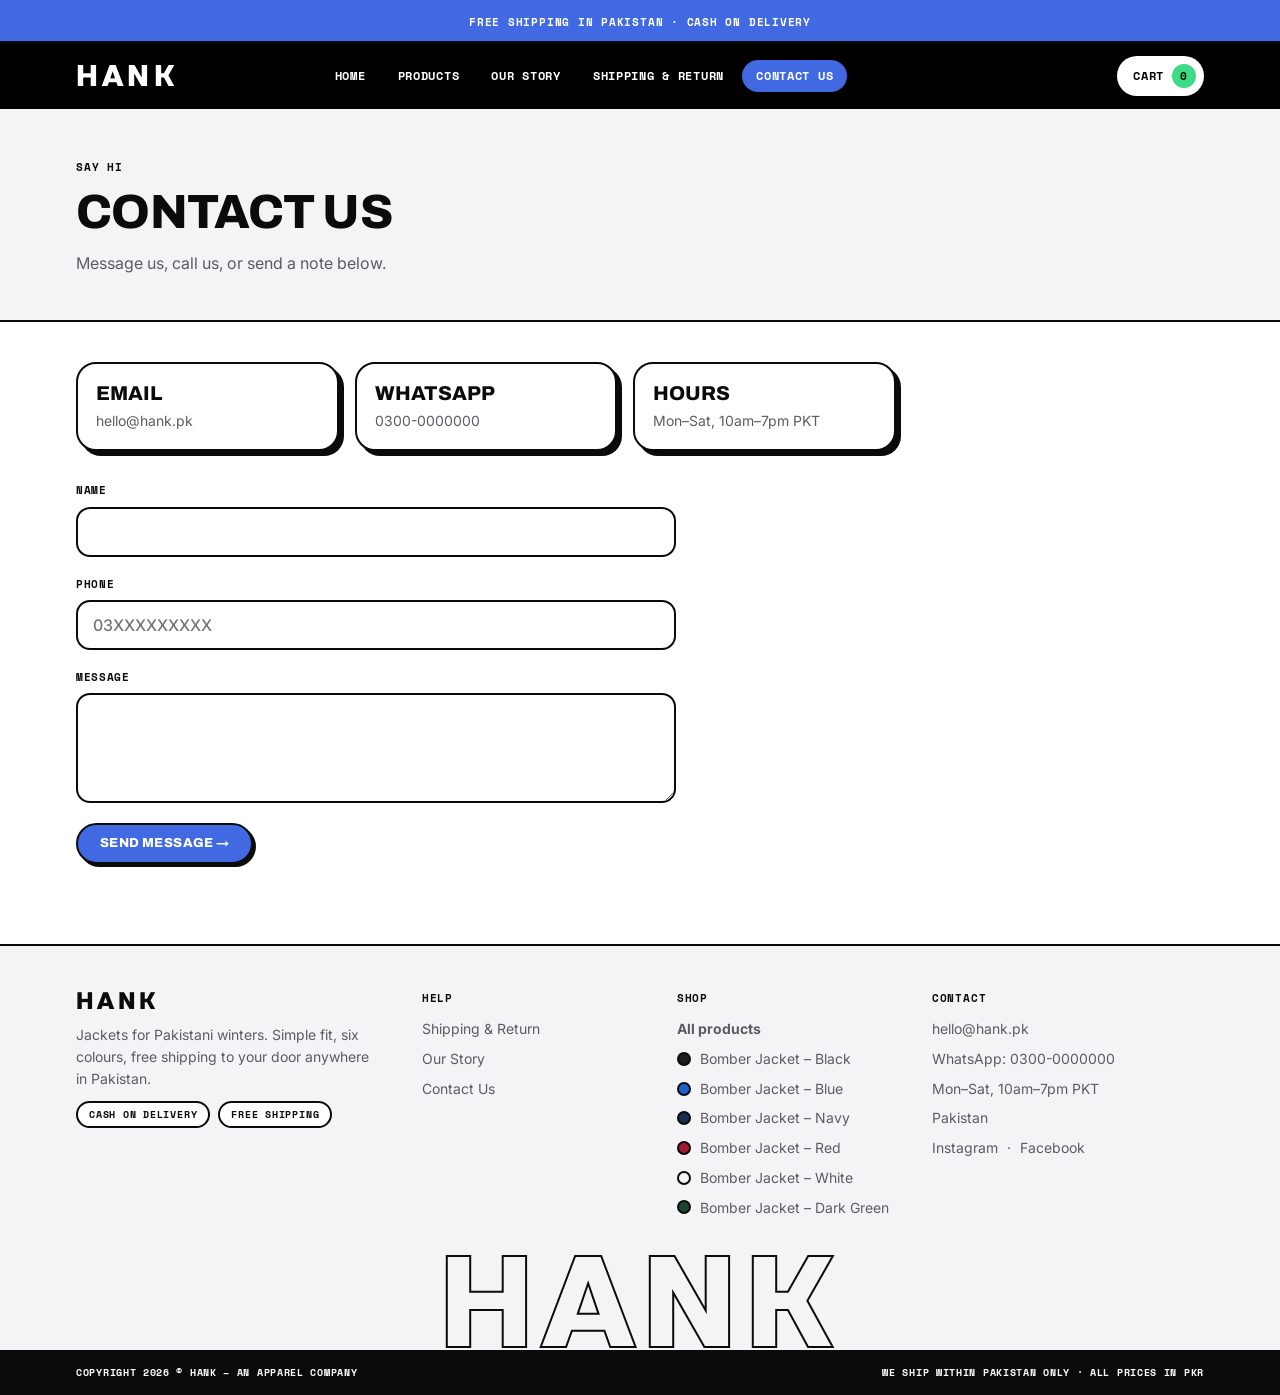
<file: contact-us.html>
<!doctype html>
<html lang="en-PK">
<head>
<meta charset="utf-8">
<meta name="viewport" content="width=device-width,initial-scale=1,viewport-fit=cover">
<title>Contact Us | HANK Jackets Pakistan</title>
<meta name="claude:viewport-fit-sides" content="cover">
<meta name="description" content="Contact HANK for help with jackets, orders, sizes or returns. Send us a message and we reply within 1 working day. Pakistan only.">
<meta name="robots" content="index, follow, max-image-preview:large">
<link rel="canonical" href="https://your-domain.pk/contact-us">
<meta name="theme-color" content="#000000">
<meta property="og:type" content="website"><meta property="og:site_name" content="HANK"><meta property="og:locale" content="en_PK">
<meta property="og:title" content="Contact Us | HANK Jackets Pakistan"><meta property="og:description" content="Contact HANK for help with jackets, orders, sizes or returns. Send us a message and we reply within 1 working day. Pakistan only."><meta property="og:url" content="https://your-domain.pk/contact-us">
<meta property="og:image" content="https://your-domain.pk/img/bomber-black-front.jpg"><meta property="og:image:alt" content="HANK jackets">
<meta name="twitter:card" content="summary_large_image"><meta name="twitter:title" content="Contact Us | HANK Jackets Pakistan"><meta name="twitter:description" content="Contact HANK for help with jackets, orders, sizes or returns. Send us a message and we reply within 1 working day. Pakistan only."><meta name="twitter:image" content="https://your-domain.pk/img/bomber-black-front.jpg">
<link rel="preconnect" href="https://fonts.googleapis.com"><link rel="preconnect" href="https://fonts.gstatic.com" crossorigin>
<link href="https://fonts.googleapis.com/css2?family=Archivo:wdth,wght@62..125,100..900&family=Inter:wght@400;500;600;700&family=Russo+One&family=Space+Mono:wght@400;700&display=swap" rel="stylesheet">
<link rel="stylesheet" href="/style.css">
<script type="application/ld+json">{"@context":"https://schema.org","@graph":[{"@type":"ContactPage","@id":"https://your-domain.pk/contact-us#webpage","url":"https://your-domain.pk/contact-us","name":"Contact Us | HANK Jackets Pakistan","description":"Contact HANK for help with jackets, orders, sizes or returns. Send us a message and we reply within 1 working day. Pakistan only.","inLanguage":"en-PK","isPartOf":{"@id":"https://your-domain.pk/#website"}},{"@type":"BreadcrumbList","itemListElement":[{"@type":"ListItem","position":1,"name":"Home","item":"https://your-domain.pk/"},{"@type":"ListItem","position":2,"name":"Contact Us","item":"https://your-domain.pk/contact-us"}]}]}</script>
</head>
<body>
<a class="skip" href="#main">Skip to content</a>
<div class="top"><span class="mono">Free shipping in Pakistan · Cash on Delivery</span></div>
<header><div class="w hw">
<a class="logo" href="/" aria-label="HANK – home">HANK</a>
<nav class="mn" id="nav" aria-label="Main"><a href="/">Home</a><a href="/products">Products</a><a href="/our-story">Our Story</a><a href="/shipping-returns">Shipping &amp; Return</a><a href="/contact-us" class="on" aria-current="page">Contact Us</a></nav>
<div class="r"><button class="cart" id="cb" aria-label="Open cart">Cart <b id="cn">0</b></button><button class="bg" id="mb" aria-label="Menu" aria-controls="nav" aria-expanded="false">☰</button></div>
</div></header>
<main id="main">
<div class="phb"><div class="w"><p class="mono">Say hi</p><h1>Contact us</h1><p class="lead2">Message us, call us, or send a note below.</p></div></div>
<div class="w pg"><div class="cards3"><div class="cd"><h2 class="cdh">Email</h2><span>hello@hank.pk</span></div><div class="cd"><h2 class="cdh">WhatsApp</h2><span>0300-0000000</span></div><div class="cd"><h2 class="cdh">Hours</h2><span>Mon–Sat, 10am–7pm PKT</span></div></div><form id="cf2"><label for="cn1">Name</label><input id="cn1" required autocomplete="name"><label for="cp1">Phone</label><input id="cp1" required pattern="(\+92|0)3\d{9}" placeholder="03XXXXXXXXX" autocomplete="tel"><label for="cm1">Message</label><textarea id="cm1" rows="4" required></textarea><button class="btn pop">Send message →</button></form></div>
</main>
<div class="scrim" id="sc" data-close></div>
<aside id="dr" aria-label="Shopping cart" aria-hidden="true"></aside>
<footer>
<div class="w fg">
<div><div class="fl">HANK</div><p class="fabout">Jackets for Pakistani winters. Simple fit, six colours, free shipping to your door anywhere in Pakistan.</p><div class="pay mono"><span>Cash On Delivery</span><span>Free shipping</span></div></div>
<nav aria-label="Help"><h2 class="fh">Help</h2><ul><li><a href="/shipping-returns">Shipping &amp; Return</a></li><li><a href="/our-story">Our Story</a></li><li><a href="/contact-us">Contact Us</a></li></ul></nav>
<nav aria-label="Shop"><h2 class="fh">Shop</h2><ul><li><a href="/products"><b>All products</b></a></li><li><i class="dot" style="--sw:#1c1c1e"></i><a href="/bomber-jacket-black">Bomber Jacket – Black</a></li><li><i class="dot" style="--sw:#1e60c8"></i><a href="/bomber-jacket-blue">Bomber Jacket – Blue</a></li><li><i class="dot" style="--sw:#1b2c4e"></i><a href="/bomber-jacket-navy">Bomber Jacket – Navy</a></li><li><i class="dot" style="--sw:#a3192d"></i><a href="/bomber-jacket-red">Bomber Jacket – Red</a></li><li><i class="dot" style="--sw:#f4f4f2"></i><a href="/bomber-jacket-white">Bomber Jacket – White</a></li><li><i class="dot" style="--sw:#1c4630"></i><a href="/bomber-jacket-dark-green">Bomber Jacket – Dark Green</a></li></ul></nav>
<div><h2 class="fh">Contact</h2><ul><li>hello@hank.pk</li><li>WhatsApp: 0300-0000000</li><li>Mon–Sat, 10am–7pm PKT</li><li>Pakistan</li><li><a href="https://www.instagram.com/" target="_blank" rel="noopener">Instagram</a> · <a href="https://www.facebook.com/" target="_blank" rel="noopener">Facebook</a></li></ul></div>
</div>
<div class="biglogo" aria-hidden="true">HANK</div>
<div class="fb"><div class="w" style="display:flex;justify-content:space-between;gap:12px;flex-wrap:wrap;width:100%"><span class="mono">Copyright 2026 © HANK – An Apparel Company</span><span class="mono">We ship within Pakistan only · All prices in PKR</span></div></div>
</footer>
<script src="/app.js" defer></script>
</body>
</html>
</file>
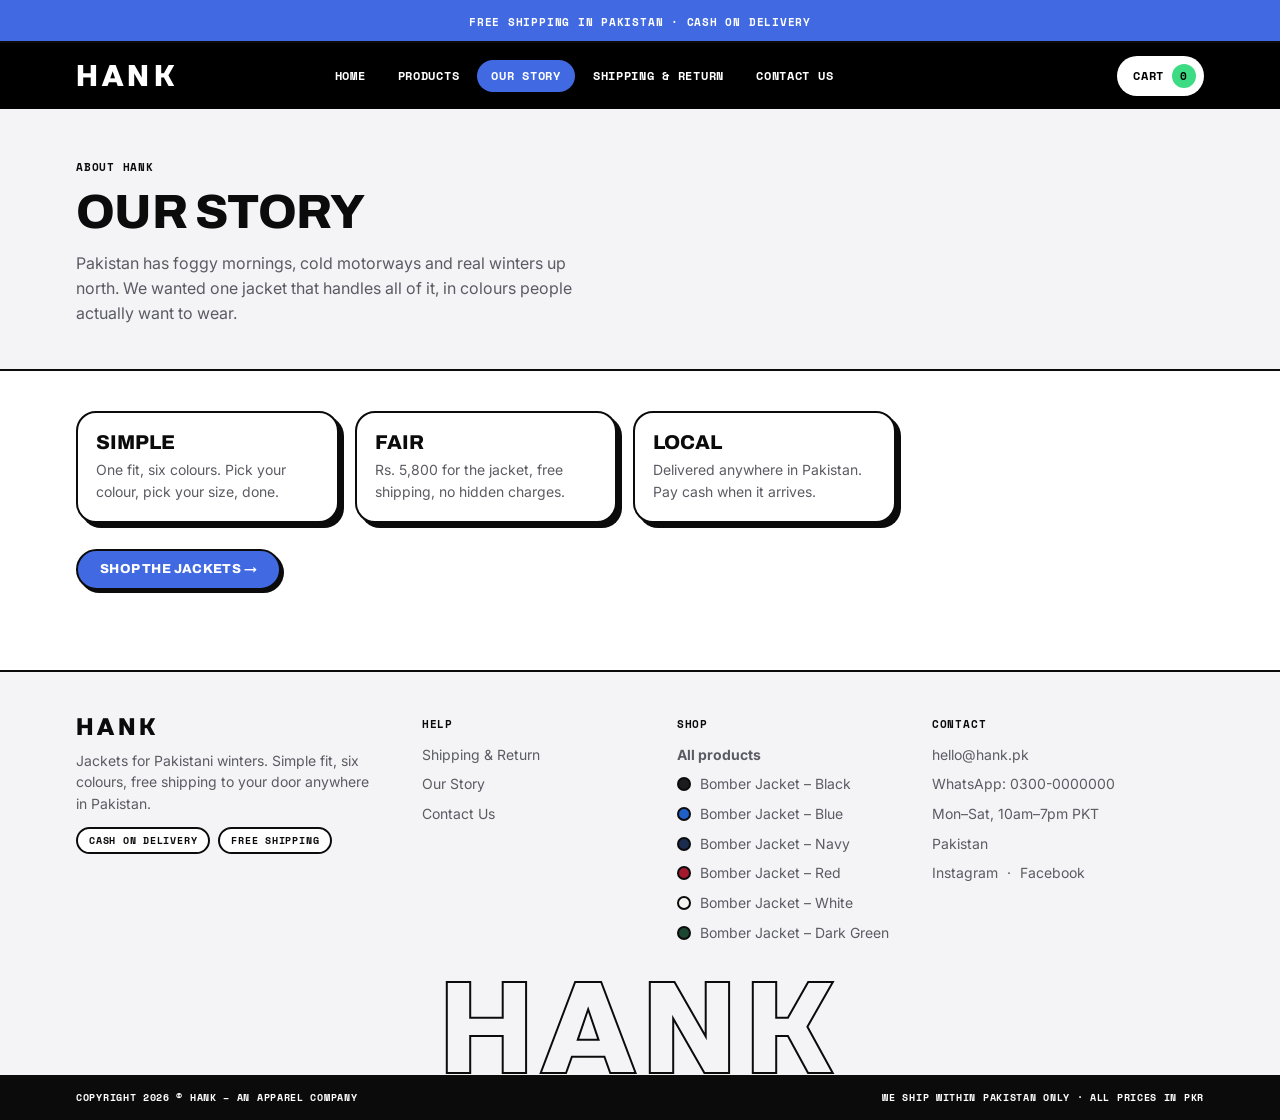
<file: our-story.html>
<!doctype html>
<html lang="en-PK">
<head>
<meta charset="utf-8">
<meta name="viewport" content="width=device-width,initial-scale=1,viewport-fit=cover">
<title>Our Story | HANK – Jackets Made for Pakistani Winters</title>
<meta name="claude:viewport-fit-sides" content="cover">
<meta name="description" content="HANK makes simple, good-looking jackets for Pakistani winters. One fit, six colours, fair prices, free shipping and Cash on Delivery anywhere in Pakistan.">
<meta name="robots" content="index, follow, max-image-preview:large">
<link rel="canonical" href="https://your-domain.pk/our-story">
<meta name="theme-color" content="#000000">
<meta property="og:type" content="website"><meta property="og:site_name" content="HANK"><meta property="og:locale" content="en_PK">
<meta property="og:title" content="Our Story | HANK – Jackets Made for Pakistani Winters"><meta property="og:description" content="HANK makes simple, good-looking jackets for Pakistani winters. One fit, six colours, fair prices, free shipping and Cash on Delivery anywhere in Pakistan."><meta property="og:url" content="https://your-domain.pk/our-story">
<meta property="og:image" content="https://your-domain.pk/img/bomber-black-front.jpg"><meta property="og:image:alt" content="HANK jackets">
<meta name="twitter:card" content="summary_large_image"><meta name="twitter:title" content="Our Story | HANK – Jackets Made for Pakistani Winters"><meta name="twitter:description" content="HANK makes simple, good-looking jackets for Pakistani winters. One fit, six colours, fair prices, free shipping and Cash on Delivery anywhere in Pakistan."><meta name="twitter:image" content="https://your-domain.pk/img/bomber-black-front.jpg">
<link rel="preconnect" href="https://fonts.googleapis.com"><link rel="preconnect" href="https://fonts.gstatic.com" crossorigin>
<link href="https://fonts.googleapis.com/css2?family=Archivo:wdth,wght@62..125,100..900&family=Inter:wght@400;500;600;700&family=Russo+One&family=Space+Mono:wght@400;700&display=swap" rel="stylesheet">
<link rel="stylesheet" href="/style.css">
<script type="application/ld+json">{"@context":"https://schema.org","@graph":[{"@type":"AboutPage","@id":"https://your-domain.pk/our-story#webpage","url":"https://your-domain.pk/our-story","name":"Our Story | HANK – Jackets Made for Pakistani Winters","description":"HANK makes simple, good-looking jackets for Pakistani winters. One fit, six colours, fair prices, free shipping and Cash on Delivery anywhere in Pakistan.","inLanguage":"en-PK","isPartOf":{"@id":"https://your-domain.pk/#website"}},{"@type":"BreadcrumbList","itemListElement":[{"@type":"ListItem","position":1,"name":"Home","item":"https://your-domain.pk/"},{"@type":"ListItem","position":2,"name":"Our Story","item":"https://your-domain.pk/our-story"}]}]}</script>
</head>
<body>
<a class="skip" href="#main">Skip to content</a>
<div class="top"><span class="mono">Free shipping in Pakistan · Cash on Delivery</span></div>
<header><div class="w hw">
<a class="logo" href="/" aria-label="HANK – home">HANK</a>
<nav class="mn" id="nav" aria-label="Main"><a href="/">Home</a><a href="/products">Products</a><a href="/our-story" class="on" aria-current="page">Our Story</a><a href="/shipping-returns">Shipping &amp; Return</a><a href="/contact-us">Contact Us</a></nav>
<div class="r"><button class="cart" id="cb" aria-label="Open cart">Cart <b id="cn">0</b></button><button class="bg" id="mb" aria-label="Menu" aria-controls="nav" aria-expanded="false">☰</button></div>
</div></header>
<main id="main">
<div class="phb"><div class="w"><p class="mono">About HANK</p><h1>Our story</h1><p class="lead2">Pakistan has foggy mornings, cold motorways and real winters up north. We wanted one jacket that handles all of it, in colours people actually want to wear.</p></div></div>
<div class="w pg"><div class="cards3"><div class="cd"><h2 class="cdh">Simple</h2><span>One fit, six colours. Pick your colour, pick your size, done.</span></div><div class="cd"><h2 class="cdh">Fair</h2><span>Rs. 5,800 for the jacket, free shipping, no hidden charges.</span></div><div class="cd"><h2 class="cdh">Local</h2><span>Delivered anywhere in Pakistan. Pay cash when it arrives.</span></div></div><a class="btn pop" href="/products">Shop the jackets →</a></div>
</main>
<div class="scrim" id="sc" data-close></div>
<aside id="dr" aria-label="Shopping cart" aria-hidden="true"></aside>
<footer>
<div class="w fg">
<div><div class="fl">HANK</div><p class="fabout">Jackets for Pakistani winters. Simple fit, six colours, free shipping to your door anywhere in Pakistan.</p><div class="pay mono"><span>Cash On Delivery</span><span>Free shipping</span></div></div>
<nav aria-label="Help"><h2 class="fh">Help</h2><ul><li><a href="/shipping-returns">Shipping &amp; Return</a></li><li><a href="/our-story">Our Story</a></li><li><a href="/contact-us">Contact Us</a></li></ul></nav>
<nav aria-label="Shop"><h2 class="fh">Shop</h2><ul><li><a href="/products"><b>All products</b></a></li><li><i class="dot" style="--sw:#1c1c1e"></i><a href="/bomber-jacket-black">Bomber Jacket – Black</a></li><li><i class="dot" style="--sw:#1e60c8"></i><a href="/bomber-jacket-blue">Bomber Jacket – Blue</a></li><li><i class="dot" style="--sw:#1b2c4e"></i><a href="/bomber-jacket-navy">Bomber Jacket – Navy</a></li><li><i class="dot" style="--sw:#a3192d"></i><a href="/bomber-jacket-red">Bomber Jacket – Red</a></li><li><i class="dot" style="--sw:#f4f4f2"></i><a href="/bomber-jacket-white">Bomber Jacket – White</a></li><li><i class="dot" style="--sw:#1c4630"></i><a href="/bomber-jacket-dark-green">Bomber Jacket – Dark Green</a></li></ul></nav>
<div><h2 class="fh">Contact</h2><ul><li>hello@hank.pk</li><li>WhatsApp: 0300-0000000</li><li>Mon–Sat, 10am–7pm PKT</li><li>Pakistan</li><li><a href="https://www.instagram.com/" target="_blank" rel="noopener">Instagram</a> · <a href="https://www.facebook.com/" target="_blank" rel="noopener">Facebook</a></li></ul></div>
</div>
<div class="biglogo" aria-hidden="true">HANK</div>
<div class="fb"><div class="w" style="display:flex;justify-content:space-between;gap:12px;flex-wrap:wrap;width:100%"><span class="mono">Copyright 2026 © HANK – An Apparel Company</span><span class="mono">We ship within Pakistan only · All prices in PKR</span></div></div>
</footer>
<script src="/app.js" defer></script>
</body>
</html>
</file>
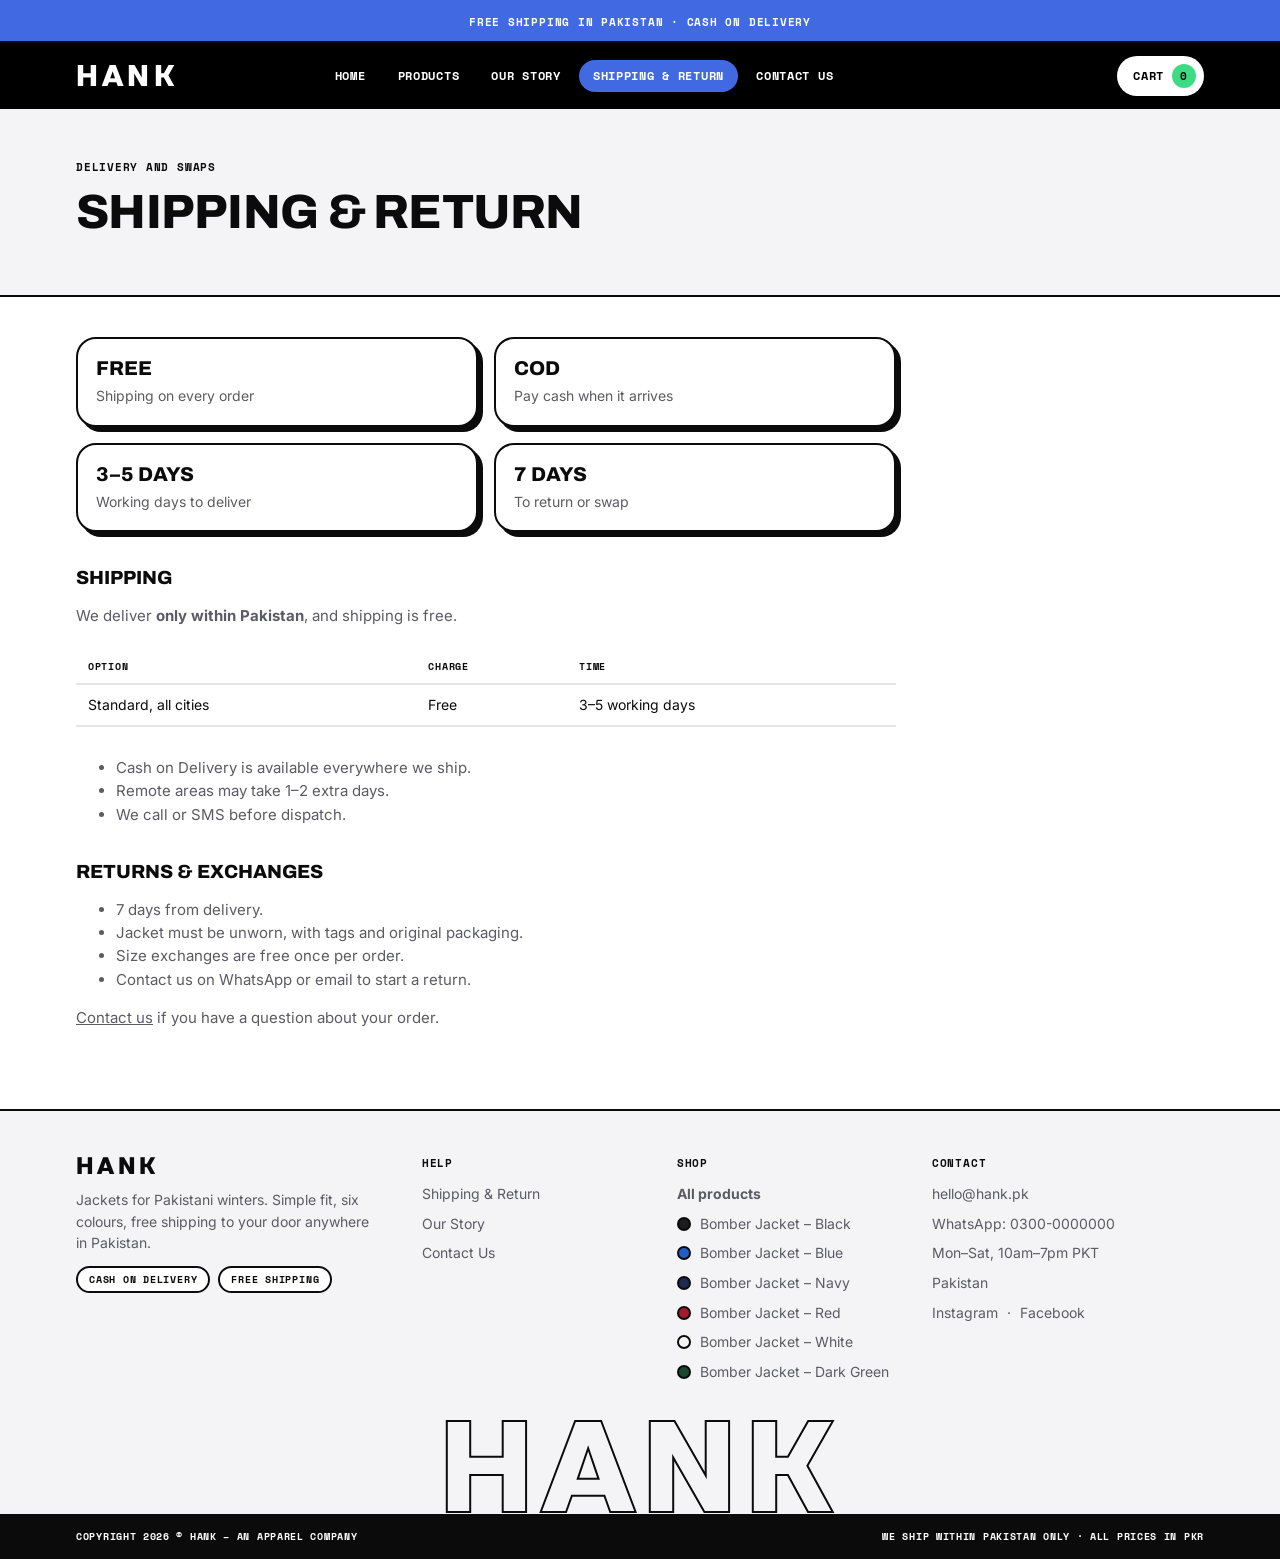
<file: shipping-returns.html>
<!doctype html>
<html lang="en-PK">
<head>
<meta charset="utf-8">
<meta name="viewport" content="width=device-width,initial-scale=1,viewport-fit=cover">
<title>Shipping &amp; Returns in Pakistan | Free Shipping, COD | HANK</title>
<meta name="claude:viewport-fit-sides" content="cover">
<meta name="description" content="HANK delivers across Pakistan only: free shipping on every order, Cash on Delivery, 3–5 working days and 7-day returns or swaps.">
<meta name="robots" content="index, follow, max-image-preview:large">
<link rel="canonical" href="https://your-domain.pk/shipping-returns">
<meta name="theme-color" content="#000000">
<meta property="og:type" content="website"><meta property="og:site_name" content="HANK"><meta property="og:locale" content="en_PK">
<meta property="og:title" content="Shipping &amp; Returns in Pakistan | Free Shipping, COD | HANK"><meta property="og:description" content="HANK delivers across Pakistan only: free shipping on every order, Cash on Delivery, 3–5 working days and 7-day returns or swaps."><meta property="og:url" content="https://your-domain.pk/shipping-returns">
<meta property="og:image" content="https://your-domain.pk/img/bomber-black-front.jpg"><meta property="og:image:alt" content="HANK jackets">
<meta name="twitter:card" content="summary_large_image"><meta name="twitter:title" content="Shipping &amp; Returns in Pakistan | Free Shipping, COD | HANK"><meta name="twitter:description" content="HANK delivers across Pakistan only: free shipping on every order, Cash on Delivery, 3–5 working days and 7-day returns or swaps."><meta name="twitter:image" content="https://your-domain.pk/img/bomber-black-front.jpg">
<link rel="preconnect" href="https://fonts.googleapis.com"><link rel="preconnect" href="https://fonts.gstatic.com" crossorigin>
<link href="https://fonts.googleapis.com/css2?family=Archivo:wdth,wght@62..125,100..900&family=Inter:wght@400;500;600;700&family=Russo+One&family=Space+Mono:wght@400;700&display=swap" rel="stylesheet">
<link rel="stylesheet" href="/style.css">
<script type="application/ld+json">{"@context":"https://schema.org","@graph":[{"@type":"WebPage","@id":"https://your-domain.pk/shipping-returns#webpage","url":"https://your-domain.pk/shipping-returns","name":"Shipping & Returns in Pakistan | Free Shipping, COD | HANK","description":"HANK delivers across Pakistan only: free shipping on every order, Cash on Delivery, 3–5 working days and 7-day returns or swaps.","inLanguage":"en-PK","isPartOf":{"@id":"https://your-domain.pk/#website"}},{"@type":"BreadcrumbList","itemListElement":[{"@type":"ListItem","position":1,"name":"Home","item":"https://your-domain.pk/"},{"@type":"ListItem","position":2,"name":"Shipping & Return","item":"https://your-domain.pk/shipping-returns"}]}]}</script>
</head>
<body>
<a class="skip" href="#main">Skip to content</a>
<div class="top"><span class="mono">Free shipping in Pakistan · Cash on Delivery</span></div>
<header><div class="w hw">
<a class="logo" href="/" aria-label="HANK – home">HANK</a>
<nav class="mn" id="nav" aria-label="Main"><a href="/">Home</a><a href="/products">Products</a><a href="/our-story">Our Story</a><a href="/shipping-returns" class="on" aria-current="page">Shipping &amp; Return</a><a href="/contact-us">Contact Us</a></nav>
<div class="r"><button class="cart" id="cb" aria-label="Open cart">Cart <b id="cn">0</b></button><button class="bg" id="mb" aria-label="Menu" aria-controls="nav" aria-expanded="false">☰</button></div>
</div></header>
<main id="main">
<div class="phb"><div class="w"><p class="mono">Delivery and swaps</p><h1>Shipping &amp; Return</h1></div></div>
<div class="w pg"><div class="stats"><div class="cd"><h2 class="cdh">Free</h2><span>Shipping on every order</span></div><div class="cd"><h2 class="cdh">COD</h2><span>Pay cash when it arrives</span></div><div class="cd"><h2 class="cdh">3–5 days</h2><span>Working days to deliver</span></div><div class="cd"><h2 class="cdh">7 days</h2><span>To return or swap</span></div></div><h2>Shipping</h2><p>We deliver <b>only within Pakistan</b>, and shipping is free.</p><div class="tw"><table><tr><th>Option</th><th>Charge</th><th>Time</th></tr><tr><td>Standard, all cities</td><td>Free</td><td>3–5 working days</td></tr></table></div><ul><li>Cash on Delivery is available everywhere we ship.</li><li>Remote areas may take 1–2 extra days.</li><li>We call or SMS before dispatch.</li></ul><h2>Returns &amp; exchanges</h2><ul><li>7 days from delivery.</li><li>Jacket must be unworn, with tags and original packaging.</li><li>Size exchanges are free once per order.</li><li>Contact us on WhatsApp or email to start a return.</li></ul><p><a href="/contact-us"><u>Contact us</u></a> if you have a question about your order.</p></div>
</main>
<div class="scrim" id="sc" data-close></div>
<aside id="dr" aria-label="Shopping cart" aria-hidden="true"></aside>
<footer>
<div class="w fg">
<div><div class="fl">HANK</div><p class="fabout">Jackets for Pakistani winters. Simple fit, six colours, free shipping to your door anywhere in Pakistan.</p><div class="pay mono"><span>Cash On Delivery</span><span>Free shipping</span></div></div>
<nav aria-label="Help"><h2 class="fh">Help</h2><ul><li><a href="/shipping-returns">Shipping &amp; Return</a></li><li><a href="/our-story">Our Story</a></li><li><a href="/contact-us">Contact Us</a></li></ul></nav>
<nav aria-label="Shop"><h2 class="fh">Shop</h2><ul><li><a href="/products"><b>All products</b></a></li><li><i class="dot" style="--sw:#1c1c1e"></i><a href="/bomber-jacket-black">Bomber Jacket – Black</a></li><li><i class="dot" style="--sw:#1e60c8"></i><a href="/bomber-jacket-blue">Bomber Jacket – Blue</a></li><li><i class="dot" style="--sw:#1b2c4e"></i><a href="/bomber-jacket-navy">Bomber Jacket – Navy</a></li><li><i class="dot" style="--sw:#a3192d"></i><a href="/bomber-jacket-red">Bomber Jacket – Red</a></li><li><i class="dot" style="--sw:#f4f4f2"></i><a href="/bomber-jacket-white">Bomber Jacket – White</a></li><li><i class="dot" style="--sw:#1c4630"></i><a href="/bomber-jacket-dark-green">Bomber Jacket – Dark Green</a></li></ul></nav>
<div><h2 class="fh">Contact</h2><ul><li>hello@hank.pk</li><li>WhatsApp: 0300-0000000</li><li>Mon–Sat, 10am–7pm PKT</li><li>Pakistan</li><li><a href="https://www.instagram.com/" target="_blank" rel="noopener">Instagram</a> · <a href="https://www.facebook.com/" target="_blank" rel="noopener">Facebook</a></li></ul></div>
</div>
<div class="biglogo" aria-hidden="true">HANK</div>
<div class="fb"><div class="w" style="display:flex;justify-content:space-between;gap:12px;flex-wrap:wrap;width:100%"><span class="mono">Copyright 2026 © HANK – An Apparel Company</span><span class="mono">We ship within Pakistan only · All prices in PKR</span></div></div>
</footer>
<script src="/app.js" defer></script>
</body>
</html>
</file>
<file: style.css>
/* HANK shared styles. Black header, white page, one royal-blue accent. Ink outlines and hard ink shadows; the jacket tint (--vb) is used only in the home hero. */
:root{--ink:#0b0b0c;--paper:#fff;--mut:#5b5b63;--hair:#e4e4e9;--soft:#f4f4f7;
--acc:#4169e1;--on:#fff;--acc-lt:#8da6ff;--grn:#3ddc84;
--f-d:"Archivo","Arial Black",Impact,sans-serif;--f-b:"Inter",system-ui,-apple-system,"Segoe UI",Arial,sans-serif;--f-m:"Space Mono",ui-monospace,Menlo,Consolas,monospace;--f-logo:"Russo One",Impact,"Arial Black",sans-serif;
--r:20px;--vb:#4169e1;--sw:#1c1c1e;
box-sizing:border-box;padding-top:env(safe-area-inset-top,0px);padding-bottom:env(safe-area-inset-bottom,0px);color-scheme:light}
*,*::before,*::after{box-sizing:border-box}
html{scroll-behavior:smooth}
body{margin:0;background:#fff;color:var(--ink);font:400 15px/1.55 var(--f-b);-webkit-font-smoothing:antialiased;overflow-x:clip}
body::before{content:"";position:fixed;inset:0 0 auto;height:env(safe-area-inset-top,0px);background:#000;z-index:70}
a{color:inherit;text-decoration:none}
img{display:block;max-width:100%}
button{font:inherit;color:inherit;cursor:pointer}
:focus-visible{outline:3px solid var(--ink);outline-offset:3px}
header :focus-visible{outline-color:#fff}
.w{max-width:1160px;margin-inline:auto;padding-left:max(16px,env(safe-area-inset-left,0px));padding-right:max(16px,env(safe-area-inset-right,0px))}
.mono{font:700 11px/1.3 var(--f-m);letter-spacing:.07em;text-transform:uppercase}
.sr{position:absolute;left:-9999px}
.sec{margin-top:72px}
.blk{padding-block:56px;border-block:2px solid var(--ink)}
.blk.soft{background:var(--soft)}
.hl{background:linear-gradient(transparent 62%,var(--h,var(--acc)) 62%);padding:0 .06em;-webkit-box-decoration-break:clone;box-decoration-break:clone}

/* header: unchanged, stays black */
.top{background:var(--acc);color:var(--on);border-bottom:2px solid var(--ink);padding:9px 16px;text-align:center}
.top .mono{font-size:11px}
header{position:sticky;top:env(safe-area-inset-top,0px);z-index:50;background:#000;color:#fff}
.hw{display:flex;align-items:center;gap:16px;min-height:66px}
.logo{font:400 30px/1 var(--f-logo);letter-spacing:.14em;color:#fff}
nav.mn{display:flex;gap:4px;margin-inline:auto}
nav.mn a{padding:10px 14px;border-radius:99px;font:700 12px/1 var(--f-m);letter-spacing:.06em;text-transform:uppercase;color:#fff;transition:background .15s}
nav.mn a:hover{background:#222}
nav.mn a.on{background:var(--acc);color:var(--on)}
.r{display:flex;gap:10px;align-items:center;margin-left:auto}
.cart{display:inline-flex;align-items:center;gap:8px;background:#fff;color:#000;border:0;border-radius:99px;padding:8px 8px 8px 16px;font:700 12px/1 var(--f-m);letter-spacing:.06em;text-transform:uppercase}
.cart b{display:grid;place-items:center;min-width:24px;height:24px;border-radius:99px;background:var(--grn);color:#000;font-size:11px}
.bg{display:none;width:44px;height:44px;border:2px solid #fff;border-radius:50%;background:transparent;color:#fff;font-size:18px;line-height:1;place-items:center}

/* buttons */
.btn{display:inline-flex;align-items:center;justify-content:center;gap:8px;background:var(--ink);color:#fff;border:2px solid var(--ink);border-radius:99px;padding:12px 22px;font:800 13px/1 var(--f-d);text-transform:uppercase;letter-spacing:.03em;transition:transform .15s,box-shadow .15s}
.btn:hover{transform:translate(-2px,-2px);box-shadow:4px 4px 0 var(--acc)}
.btn.pop{background:var(--acc);color:var(--on);box-shadow:3px 3px 0 var(--ink)}
.btn.pop:hover{box-shadow:5px 5px 0 var(--ink)}
.btn.w{width:100%}
.btn.big{padding:15px 24px;font-size:14px}

/* section heads */
.sh{display:flex;align-items:flex-end;justify-content:space-between;gap:16px;margin:0 0 22px}
h2.d{margin:0;font:800 clamp(24px,3.2vw,36px)/1.1 var(--f-d);text-transform:uppercase;letter-spacing:-.01em;text-wrap:balance}
.count{background:#fff;border:2px solid var(--ink);border-radius:99px;padding:7px 12px;white-space:nowrap}
a.count:hover{background:var(--ink);color:#fff}

/* hero */
.hero{display:grid;grid-template-columns:minmax(0,1fr) minmax(0,.9fr);gap:48px;align-items:center;padding-block:40px 8px}
.ht h1{margin:14px 0 16px;font:800 clamp(34px,calc(13vw - 4px),76px)/1.02 var(--f-d);text-transform:uppercase;letter-spacing:-.015em}
.ht h1 em{font-style:normal;background:linear-gradient(transparent 58%,var(--vb) 58%);padding:0 .06em;transition:background .45s}
.lead{margin:0 0 20px;max-width:38ch;font-size:16px;color:var(--mut)}
.kick{display:inline-flex;align-items:center;gap:9px;align-self:flex-start}
.kick::before{content:"";width:14px;height:14px;border:2px solid var(--ink);border-radius:50%;background:var(--acc);flex:none}
.hp{display:flex;align-items:center;flex-wrap:wrap;gap:8px 14px;margin:0 0 16px}
.hp .price{font-size:clamp(30px,3.4vw,40px)}
.hp .was{margin:0;font-size:16px}
.hcta{display:flex;align-items:center;flex-wrap:wrap;gap:12px 22px}
.lk2{font:700 12px/1 var(--f-m);letter-spacing:.06em;text-transform:uppercase;text-decoration:underline;text-underline-offset:4px}
.lk2:hover{color:var(--acc)}
.panel{display:flex;flex-direction:column;gap:18px;padding:26px;border:2px solid var(--ink);border-radius:28px;background:var(--vb);box-shadow:8px 8px 0 var(--ink);transition:background .45s}
.frame{position:relative}
.shot{aspect-ratio:1/1;border:2px solid var(--ink);border-radius:20px;overflow:hidden;background:#fff}
.shot img{width:100%;height:100%;object-fit:cover;transform:scale(1.1)}
.stk{position:absolute;z-index:2;background:#fff;border:2px solid var(--ink);border-radius:99px;padding:8px 12px;font:700 11px/1 var(--f-m);letter-spacing:.06em;text-transform:uppercase;white-space:nowrap}
.stk.a{top:-14px;left:-12px;transform:rotate(-6deg);background:var(--ink);color:#fff;animation:wa 3.6s ease-in-out infinite}
.stk.b{bottom:18px;right:-12px;transform:rotate(5deg);font-size:12px;animation:wb 4.4s ease-in-out infinite}
@keyframes wa{50%{transform:rotate(-2deg) translateY(-2px)}}
@keyframes wb{50%{transform:rotate(9deg) translateY(2px)}}
.badge{position:absolute;z-index:3;top:-26px;right:-12px;width:84px;height:84px}
.badge svg{width:100%;height:100%;animation:spin 18s linear infinite}
.badge text{font:700 11px var(--f-m);fill:#fff;text-transform:uppercase}
.badge b{position:absolute;inset:0;margin:auto;width:34px;height:34px;display:grid;place-items:center;border:2px solid var(--ink);border-radius:50%;background:#fff;font:800 11px/1 var(--f-d)}
@keyframes spin{to{transform:rotate(360deg)}}
.pick{display:flex;gap:10px;align-items:center;flex-wrap:wrap}
.pk{width:36px;height:36px;border-radius:50%;border:2px solid var(--ink);padding:0;background:var(--sw);transition:transform .15s}
.pk[aria-pressed=true]{transform:scale(1.14);box-shadow:0 0 0 3px #fff,0 0 0 5px var(--ink)}
.panel .btn:hover{box-shadow:4px 4px 0 #fff}

/* perks strip */
.perks{margin-top:44px;border-block:2px solid var(--ink);background:#fff}
.perks ul{display:grid;grid-template-columns:repeat(4,minmax(0,1fr));margin:0;padding:0;list-style:none}
.perks li{display:flex;flex-direction:column;gap:3px;padding:16px 18px;border-left:2px solid var(--ink)}
.perks li:first-child{border-left:0}
.perks b{font:800 14px/1.15 var(--f-d);text-transform:uppercase}
.perks span{color:var(--mut);font-size:13px}

/* product cards */
.grid{display:grid;grid-template-columns:repeat(3,minmax(0,1fr));gap:24px}
.grid.g4{grid-template-columns:repeat(4,minmax(0,1fr));gap:18px}
.card{position:relative;display:flex;flex-direction:column;border:2px solid var(--ink);border-radius:var(--r);overflow:hidden;background:#fff;transition:transform .18s,box-shadow .18s}
.card:hover{transform:translate(-3px,-3px);box-shadow:7px 7px 0 var(--ink)}
.ph{position:relative;aspect-ratio:4/5;overflow:hidden;background:var(--soft)}
.ph img{position:absolute;inset:0;width:100%;height:100%;object-fit:cover;object-position:50% 52%;transform:scale(1.08);transition:opacity .25s}
.ph img.b{opacity:0}
@media(hover:hover){.card:hover .ph img.b{opacity:1}}
.chip{position:absolute;top:12px;left:12px;z-index:2;display:inline-flex;align-items:center;gap:7px;background:#fff;border:2px solid var(--ink);border-radius:99px;padding:5px 11px 5px 6px;font:700 10px/1 var(--f-m);letter-spacing:.06em;text-transform:uppercase}
.dot{display:inline-block;width:14px;height:14px;border-radius:50%;background:var(--sw);border:2px solid var(--ink);flex:none}
.save{position:absolute;top:12px;right:12px;z-index:2;background:var(--acc);color:var(--on);border:2px solid var(--ink);border-radius:99px;padding:5px 9px;font-size:10px;transform:rotate(5deg)}
.ci{display:flex;justify-content:space-between;align-items:flex-end;gap:12px;padding:14px 16px 16px;border-top:2px solid var(--ink)}
.ci .ct{display:block;margin:0;font:800 13px/1.15 var(--f-d);text-transform:uppercase}
.price{display:inline-block;font:800 18px/1 var(--f-d)}
.ci .price{margin-top:7px}
.was{margin-left:8px;color:var(--mut);font:500 13px var(--f-b);text-decoration:line-through;white-space:nowrap}
.go{display:grid;place-items:center;width:38px;height:38px;border:2px solid var(--ink);border-radius:50%;font-size:17px;flex:none;transition:background .15s,color .15s}
.card:hover .go{background:var(--ink);color:#fff}

/* features, steps, offer */
.feats{display:grid;grid-template-columns:repeat(4,minmax(0,1fr));gap:18px;margin:0;padding:0;list-style:none}
.ft{display:flex;flex-direction:column;gap:6px;padding:18px;border:2px solid var(--ink);border-radius:var(--r);background:#fff;box-shadow:5px 5px 0 var(--ink)}
.ft .n{display:grid;place-items:center;width:34px;height:34px;margin-bottom:8px;border:2px solid var(--ink);border-radius:50%;background:var(--acc);color:var(--on);font:700 11px var(--f-m)}
.ft h3{margin:0;font:800 16px/1.15 var(--f-d);text-transform:uppercase}
.ft p{margin:0;color:var(--mut);font-size:14px}
.steps{display:grid;grid-template-columns:repeat(3,minmax(0,1fr));gap:18px;margin:0;padding:0;list-style:none;counter-reset:s}
.steps li{padding:20px 18px;border:2px solid var(--ink);border-radius:var(--r);background:var(--soft);counter-increment:s}
.steps li::before{content:counter(s);display:grid;place-items:center;width:38px;height:38px;margin-bottom:12px;border:2px solid var(--ink);border-radius:50%;background:var(--acc);color:var(--on);font:800 16px/1 var(--f-d)}
.steps h3{margin:0 0 4px;font:800 16px/1.15 var(--f-d);text-transform:uppercase}
.steps p{margin:0;color:var(--mut);font-size:14px}
.offer{display:grid;grid-template-columns:1.15fr .85fr;gap:28px;align-items:center;padding:clamp(24px,4.5vw,48px);border-radius:28px;background:var(--ink);color:#fff}
.offer .mono{color:var(--acc-lt)}
.offer h2{margin:8px 0 6px;font:800 clamp(24px,3.4vw,38px)/1.05 var(--f-d);text-transform:uppercase;letter-spacing:-.01em;text-wrap:balance}
.offer .pr{display:flex;align-items:baseline;gap:12px;flex-wrap:wrap;margin:14px 0 0}
.offer .np{font:800 clamp(40px,7vw,68px)/1 var(--f-d);color:var(--acc-lt)}
.offer .op{color:#bdbdc6;text-decoration:line-through;font-size:18px}
.offer ul{display:grid;gap:10px;margin:0 0 22px;padding:0;list-style:none}
.offer li{display:flex;gap:10px;align-items:center;color:#e6e6ec;font-size:15px}
.offer li::before{content:"✓";display:grid;place-items:center;flex:none;width:22px;height:22px;border-radius:50%;background:var(--acc);color:var(--on);font:800 11px/1 var(--f-d)}
.offer .btn:hover{box-shadow:4px 4px 0 #fff}

/* faq */
details.q{border:2px solid var(--ink);border-radius:16px;margin-bottom:10px;background:#fff}
details.q summary{display:flex;justify-content:space-between;align-items:center;gap:16px;padding:15px 18px;cursor:pointer;list-style:none;font:800 14px/1.25 var(--f-d);text-transform:uppercase}
details.q summary::-webkit-details-marker{display:none}
details.q summary::after{content:"+";font:700 20px/1 var(--f-m);flex:none}
details.q[open]{background:var(--soft)}
details.q[open] summary::after{content:"–"}
details.q p,details.q .in{margin:0;padding:0 18px 18px;color:var(--mut)}
.faq{max-width:820px}

/* join */
.join{display:grid;grid-template-columns:1.1fr .9fr;gap:24px;align-items:center;padding:clamp(22px,4.5vw,44px);border-radius:28px;background:var(--ink);color:#fff}
.join h2{color:#fff}
.join .hl{background:none;padding:0}
.join p{margin:10px 0 0;color:#c9c9d1}
.nf{display:flex;gap:10px;flex-wrap:wrap}
.nf input{flex:1 1 200px;margin:0}

/* forms */
input,select,textarea{width:100%;margin:6px 0 14px;padding:13px 15px;border:2px solid var(--ink);border-radius:14px;background:#fff;color:var(--ink);font:500 16px var(--f-b)}
input:focus-visible,select:focus-visible,textarea:focus-visible{outline-offset:0;box-shadow:3px 3px 0 var(--acc)}
textarea{resize:vertical}
label{font:700 11px/1.2 var(--f-m);letter-spacing:.06em;text-transform:uppercase}
.err{min-height:20px;color:#c0102b;font:700 11px/1.4 var(--f-m);letter-spacing:.04em}

/* product page */
.crumbbar{border-bottom:2px solid var(--hair)}
.crumbbar .w{padding-block:12px}
.crumb{color:var(--mut)}
.crumb a:hover{color:var(--ink);text-decoration:underline}
.pd{display:grid;grid-template-columns:minmax(0,1.05fr) minmax(0,.95fr);gap:56px;align-items:start;padding-block:28px 0}
.gal{position:sticky;top:calc(env(safe-area-inset-top,0px) + 90px)}
.gmain{position:relative}
.pshot{aspect-ratio:1/1;border:2px solid var(--ink);border-radius:24px;overflow:hidden;background:var(--soft)}
.pshot img{width:100%;height:100%;object-fit:cover;transform:scale(1.06)}
.gbadge{position:absolute;top:14px;left:14px;z-index:2;background:var(--acc);color:var(--on);border:2px solid var(--ink);border-radius:99px;padding:6px 11px;transform:rotate(-4deg)}
.gnav{position:absolute;top:50%;z-index:2;display:grid;place-items:center;width:44px;height:44px;margin-top:-22px;padding:0;border:2px solid var(--ink);border-radius:50%;background:#fff;font-size:18px;line-height:1;transition:background .15s,color .15s}
.gnav:hover{background:var(--ink);color:#fff}
.gnav.p{left:12px}.gnav.n{right:12px}
.gcount{position:absolute;right:14px;bottom:14px;z-index:2;background:#fff;border:2px solid var(--ink);border-radius:99px;padding:5px 10px;font-size:10px}
.th{display:flex;gap:10px;margin-top:14px}
.th button{width:76px;height:76px;padding:0;border:2px solid var(--hair);border-radius:14px;overflow:hidden;background:var(--soft)}
.th button:hover{border-color:var(--mut)}
.th button.on{border-color:var(--ink)}
.th img{width:100%;height:100%;object-fit:cover}
.pn{min-width:0}
.pn h1{margin:0 0 14px;font:800 clamp(26px,3vw,36px)/1.08 var(--f-d);text-transform:uppercase;letter-spacing:-.01em;text-wrap:balance}
.pn h1 .cn{background:linear-gradient(transparent 58%,var(--acc) 58%);padding:0 .06em}
.pbox{display:flex;align-items:center;flex-wrap:wrap;gap:8px 14px;padding:16px 18px;border:2px solid var(--ink);border-radius:18px;background:var(--soft)}
.pbox .price{font-size:34px}
.pbox .was{margin:0;font-size:16px}
.tag{background:var(--acc);color:var(--on);border:2px solid var(--ink);border-radius:99px;padding:5px 10px;font-size:10px}
.pbox .fs{flex-basis:100%;margin:0;color:#0a7a3d}
.desc{margin:16px 0 8px;color:var(--mut)}
.ok{color:#0a7a3d}.low{color:#b4530a}
.pn p.mono{margin:0}
.lbl{display:block;margin:20px 0 9px}
.lblrow{display:flex;align-items:center;justify-content:space-between;gap:12px;margin:20px 0 9px}
.lblrow .lbl{margin:0}
.lk{padding:0;border:0;background:none;font:700 11px/1.2 var(--f-m);letter-spacing:.06em;text-transform:uppercase;text-decoration:underline;text-underline-offset:3px}
.sws,.szs{display:flex;flex-wrap:wrap;gap:10px}
.sw2{display:block;width:38px;height:38px;border:2px solid var(--ink);border-radius:50%;background:var(--sw);transition:transform .15s}
.sw2:hover{transform:scale(1.1)}
.sw2[aria-current]{box-shadow:0 0 0 3px #fff,0 0 0 5px var(--ink)}
.sz{min-width:56px;height:46px;border:2px solid var(--ink);border-radius:12px;background:#fff;font:800 13px var(--f-d)}
.sz:hover{background:var(--soft)}
.sz[aria-pressed=true]{background:var(--ink);color:#fff}
.buy{display:flex;gap:10px;align-items:stretch;margin-top:8px}
.buy .btn{flex:1;padding:15px 18px;font-size:14px}
.qty{display:inline-flex;align-items:center;border:2px solid var(--ink);border-radius:99px}
.qty button{width:42px;height:100%;min-height:48px;border:0;background:none;font-size:20px}
.qty span{min-width:24px;text-align:center;font:800 14px var(--f-d)}
.eta{margin:14px 0 0;color:var(--mut);font-size:14px}
.tc{display:grid;gap:9px;margin:18px 0 22px;padding:0;list-style:none}
.tc li{display:flex;align-items:center;gap:10px;color:var(--mut);font-size:14px}
.tc li::before{content:"✓";display:grid;place-items:center;flex:none;width:22px;height:22px;border:2px solid var(--ink);border-radius:50%;background:var(--acc);color:var(--on);font:800 11px/1 var(--f-d)}
.tc b{color:var(--ink)}
.pn details.q{border-radius:14px;margin-bottom:8px}
.pn details.q summary{padding:13px 16px;font-size:13px}
.tw{overflow-x:auto}
table{width:100%;border-collapse:collapse;margin:8px 0 14px}
th,td{padding:9px 12px;border-bottom:2px solid var(--hair);text-align:left;white-space:nowrap;font-size:14px}
th{font:700 10px var(--f-m);letter-spacing:.07em;text-transform:uppercase}
.more{display:flex;align-items:center;justify-content:space-between;gap:16px 24px;flex-wrap:wrap;padding:22px 26px;border:2px solid var(--ink);border-radius:var(--r);background:var(--soft)}
.more p{margin:4px 0 0;color:var(--mut);font-size:14px}
.more b{font:800 clamp(18px,2.4vw,24px)/1.1 var(--f-d);text-transform:uppercase}

/* sticky buy bar (shown by app.js when the main buy button is off screen) */
.sticky{position:fixed;left:0;right:0;bottom:0;z-index:40;background:#fff;border-top:2px solid var(--ink);padding:10px 0 calc(10px + env(safe-area-inset-bottom,0px));transform:translateY(110%);visibility:hidden;transition:transform .25s,visibility 0s .25s}
.sticky.show{transform:none;visibility:visible;transition:transform .25s,visibility 0s}
.sticky .w{display:flex;align-items:center;gap:12px}
.sticky img{width:48px;height:48px;object-fit:cover;border:2px solid var(--ink);border-radius:10px;background:var(--soft);flex:none}
.sticky .si{flex:1;min-width:0}
.sticky .sn{display:block;overflow:hidden;font:800 12px/1.2 var(--f-d);text-transform:uppercase;text-overflow:ellipsis;white-space:nowrap}
.sticky .price{font-size:17px}
.sticky .was{font-size:12px}
.sticky .btn{flex:none;padding:14px 22px}
body.hasS footer{padding-bottom:84px}

/* inner pages */
.phb{background:var(--soft);border-bottom:2px solid var(--ink);padding-block:40px 44px}
.phb h1{margin:12px 0 14px;font:800 clamp(30px,4.4vw,48px)/1.05 var(--f-d);text-transform:uppercase;letter-spacing:-.015em}
.phb .lead2{margin:0;max-width:52ch;font-size:16px;color:var(--mut)}
.pg{padding-block:40px 0}
.pg>*{max-width:820px}
.pg form{max-width:600px}
.pg h2{margin:36px 0 10px;font:800 19px/1.1 var(--f-d);text-transform:uppercase}
.pg p,.pg li{color:var(--mut);font-size:15px}
.cards3,.stats{display:grid;grid-template-columns:repeat(3,minmax(0,1fr));gap:16px;margin:0 0 26px}
.stats{grid-template-columns:repeat(2,minmax(0,1fr))}
.cd{display:flex;flex-direction:column;gap:6px;padding:18px;border:2px solid var(--ink);border-radius:var(--r);background:#fff;box-shadow:5px 5px 0 var(--ink)}
.cd .cdh{margin:0;font:800 20px/1.1 var(--f-d);text-transform:uppercase}
.cd span{color:var(--mut);font-size:14px}

/* cart drawer */
.scrim{position:fixed;inset:0;z-index:75;background:rgba(0,0,0,.45);opacity:0;pointer-events:none;transition:opacity .2s}
.scrim.o{opacity:1;pointer-events:auto}
#dr{position:fixed;top:0;right:0;bottom:0;z-index:80;width:min(420px,100%);overflow:auto;background:#fff;border-left:2px solid var(--ink);padding:calc(18px + env(safe-area-inset-top,0px)) calc(18px + env(safe-area-inset-right,0px)) calc(24px + env(safe-area-inset-bottom,0px)) 18px;transform:translateX(105%);visibility:hidden;transition:transform .28s cubic-bezier(.2,.8,.2,1),visibility 0s .28s}
#dr.o{transform:none;visibility:visible;transition:transform .28s cubic-bezier(.2,.8,.2,1),visibility 0s}
.dh{display:flex;justify-content:space-between;align-items:center;margin-bottom:8px}
.dh h2{margin:0;font:800 22px/1 var(--f-d);text-transform:uppercase}
.x{width:40px;height:40px;border:2px solid var(--ink);border-radius:50%;background:#fff;font-size:22px;line-height:1}
.li{display:grid;grid-template-columns:60px 1fr auto;gap:12px;align-items:center;padding:12px 0;border-bottom:2px solid var(--hair)}
.li img{width:60px;height:60px;object-fit:cover;border:2px solid var(--ink);border-radius:12px;background:var(--soft)}
.li b{font:800 13px/1.2 var(--f-d);text-transform:uppercase}
.li small{display:block;color:var(--mut)}
.rm{padding:0;border:0;background:none;color:var(--mut);text-decoration:underline;font-size:12px}
.tl{display:flex;justify-content:space-between;padding:9px 0;font-weight:600;font-size:14px}
.tl.t{margin-top:6px;padding:11px 14px;border:2px solid var(--ink);border-radius:14px;background:var(--acc);color:var(--on);font:800 16px var(--f-d)}
.hint{margin:10px 0 0;color:var(--mut);font-size:13px}
#dr .btn.big{font-size:13px;padding:15px 18px}

/* footer */
footer{margin-top:80px;background:var(--soft);border-top:2px solid var(--ink);overflow:hidden}
.fg{display:grid;grid-template-columns:1.4fr 1fr 1fr 1.2fr;gap:28px;padding-block:44px 8px}
footer .fh{margin:0 0 12px;font:700 11px var(--f-m);letter-spacing:.08em;text-transform:uppercase}
footer ul{display:grid;gap:8px;margin:0;padding:0;list-style:none;color:var(--mut);font-size:14px}
footer ul a:hover{color:var(--ink);text-decoration:underline}
footer ul li{display:flex;align-items:center;gap:9px}
.pay{display:flex;gap:8px;flex-wrap:wrap;margin-top:12px}
.pay span{background:#fff;border:2px solid var(--ink);border-radius:99px;padding:5px 11px;font-size:10px}
.fl{font:400 24px/1 var(--f-logo);letter-spacing:.14em;margin-bottom:10px}
.fabout{margin:0;max-width:34ch;color:var(--mut);font-size:14px}
.biglogo{margin:26px 0 -.07em;font:400 clamp(56px,11vw,130px)/.82 var(--f-logo);letter-spacing:.06em;color:transparent;-webkit-text-stroke:2px var(--ink);text-align:center;white-space:nowrap;user-select:none}
.fb{padding-block:16px;background:var(--ink);color:#fff;position:relative}
.fb .mono{font-size:10px}

@media(min-width:981px){
.ht h1{font-size:clamp(60px,calc(7vw - 5px),76px)}
}
@media(max-width:980px){
.hero{grid-template-columns:1fr;gap:32px;padding-top:28px}
.panel{max-width:560px;width:100%;margin-inline:auto}
.grid,.grid.g4{grid-template-columns:repeat(2,minmax(0,1fr));gap:16px}
.feats{grid-template-columns:repeat(2,minmax(0,1fr))}
.offer{grid-template-columns:1fr}
.perks ul{grid-template-columns:repeat(2,minmax(0,1fr))}
.perks li:nth-child(odd){border-left:0}
.perks li:nth-child(n+3){border-top:2px solid var(--ink)}
.join{grid-template-columns:1fr}
.fg{grid-template-columns:1fr 1fr}
.cards3{grid-template-columns:1fr}
}
@media(max-width:860px){
.pd{grid-template-columns:1fr;gap:30px}
.gal{position:static}
}
@media(max-width:800px){
.bg{display:inline-grid}
.logo{font-size:26px}
nav.mn{display:none;position:absolute;left:0;right:0;top:100%;flex-direction:column;gap:0;margin:0;padding:6px max(16px,env(safe-area-inset-right,0px)) 18px max(16px,env(safe-area-inset-left,0px));background:#000;border-top:1px solid #222}
nav.mn.open{display:flex}
nav.mn a{padding:14px 0;border-radius:0;border-bottom:1px solid #222;font:900 24px/1 var(--f-d);font-stretch:108%;letter-spacing:0}
nav.mn a:hover{background:none}
nav.mn a.on{background:none;color:var(--acc-lt)}
}
@media(max-width:560px){
.sec{margin-top:52px}
.blk{padding-block:44px}
.panel{padding:16px;border-radius:22px;box-shadow:6px 6px 0 var(--ink)}
.ci{flex-direction:column;align-items:flex-start;gap:0;padding:11px 11px 13px}
.go,.card .save{display:none}
.ci .ct{font-size:12px}
.ci .price{font-size:15px;margin-top:5px}
.ci .was{display:block;margin:3px 0 0;font-size:11px}
.chip{top:8px;left:8px;padding:4px 8px 4px 5px;font-size:9px}
.stk.a{left:-4px}.stk.b{right:-4px}
.badge{width:72px;height:72px;top:-20px;right:-6px}
.badge b{width:30px;height:30px;font-size:10px}
.pick{justify-content:space-between}
.pk{width:34px;height:34px}
.hcta .btn{width:100%}
.th button{width:64px;height:64px}
.pshot{border-radius:20px}
.steps{grid-template-columns:1fr}
.feats{grid-template-columns:1fr}
.perks li{padding:13px 14px}
.sticky .btn{padding:13px 16px}
.sticky .was{display:none}
.fg{grid-template-columns:1fr}
.stats{grid-template-columns:1fr 1fr}
.sh{flex-direction:column;align-items:flex-start}
.phb{padding-block:32px 36px}
.biglogo{-webkit-text-stroke:1.5px var(--ink)}
}
@media(prefers-reduced-motion:reduce){
.badge svg,.stk{animation:none!important}
html{scroll-behavior:auto}
*{transition:none!important}
}

/* multi-page additions */
[hidden]{display:none!important}
.skip{position:absolute;left:-9999px;top:8px;z-index:100;background:#fff;color:var(--ink);padding:10px 14px;border:2px solid var(--ink);border-radius:12px;font:700 12px var(--f-m)}
.skip:focus{left:16px}
.sec-cta{margin-top:30px}
main:focus{outline:none}
.phb+.perks{margin-top:0;border-top:0}
.pg .btn,.pg .btn.pop{color:#fff}
.tl.sv{color:#0a7a3d;font-weight:700}
/* home hero, desktop: text column and photo panel are the same height (kicker on the panel's top edge, pills on its bottom edge) */
@media(min-width:981px){
.hero{align-items:stretch}
.ht{display:flex;flex-direction:column}
.ht>.mono{margin:0}
.ht h1{margin:auto 0 16px;padding-top:24px}
.ht .lead{margin:0 0 auto;padding-bottom:22px}
}
/* home hero: photo panel is 35% smaller (65% of its earlier size); the headline grows to keep filling the wider text column */
@media(min-width:981px){
.hero{grid-template-columns:minmax(0,1fr) minmax(0,.442fr)}
.ht h1{font-size:clamp(56px,8.4vw,106px)}
.panel{padding:20px;border-radius:24px;box-shadow:6px 6px 0 var(--ink)}
.badge{width:64px;height:64px;top:-20px;right:-10px}
.badge b{width:26px;height:26px;font-size:9px}
.stk{padding:6px 10px;font-size:10px}
}
@media(min-width:561px) and (max-width:980px){
.panel{max-width:364px}
}
</file>
